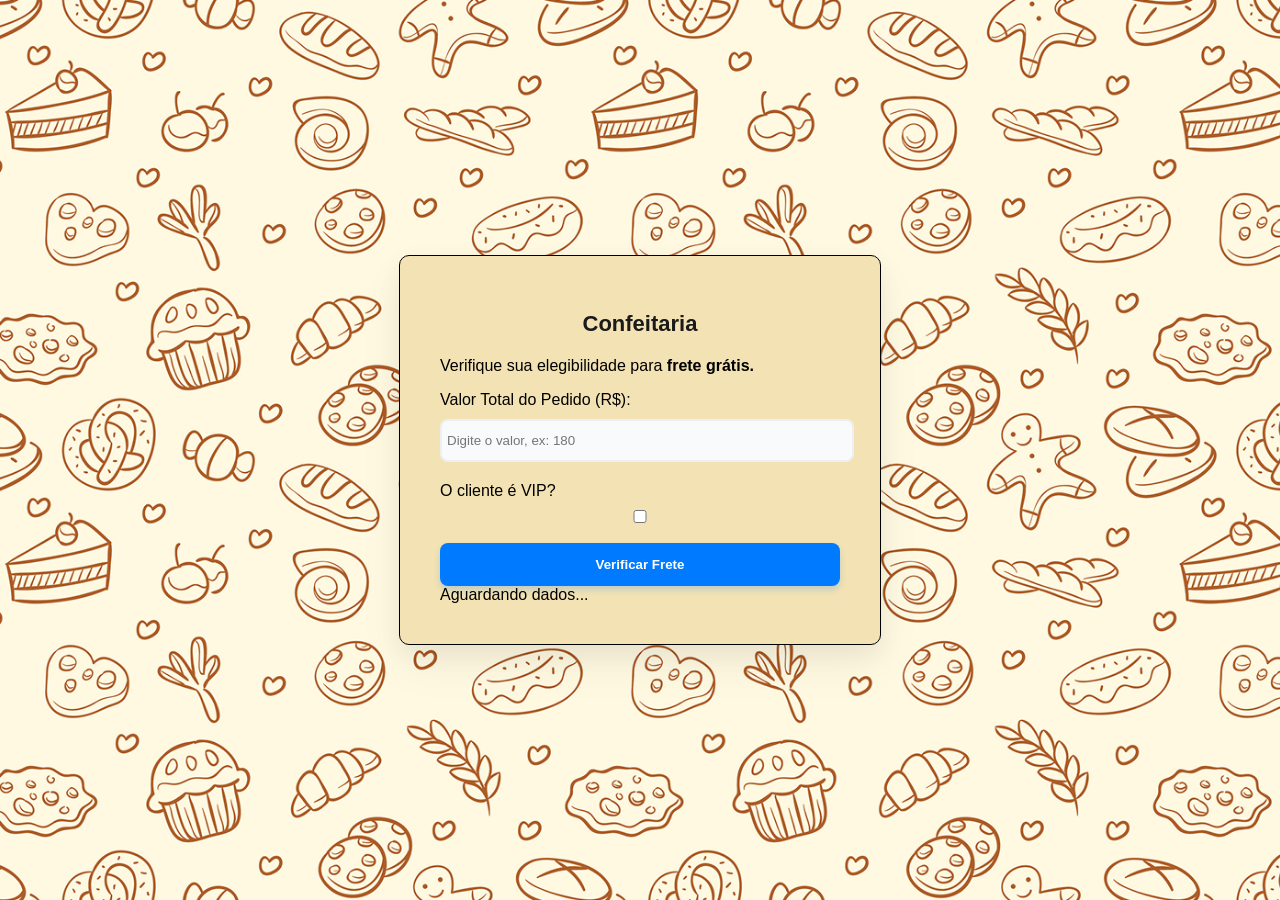
<file: 03-atividade-html-css-javascript/index.html>
<!DOCTYPE html>
<html lang="pt-br">
<head>
    <meta charset="UTF-8">
    <meta name="viewport" content="width=device-width, initial-scale=1.0">
    <title>Calculadora de Frete - Confeitaria</title>
    <link rel="stylesheet" href="./css/style.css">
</head>
<body>

    <div class="container">
        <header>
            <h1>Confeitaria</h1>
            <p>Verifique sua elegibilidade para <strong>frete grátis.</strong></p></p>
        </header>

        <main class="box-pedido">
            <div class="input-field">
                <label for="valorPedido">Valor Total do Pedido (R$):</label>
                <input type="number" id="valorPedido" placeholder="Digite o valor, ex: 180">
            </div>

            <div class="input-field inline">
                <label for="clienteVIP">O cliente é VIP?</label>
                <input type="checkbox" id="isVIP">
            </div>

            <button id="btnCalcular" onclick="calcularFrete()">Verificar Frete</button>

            <div id="resultadoFrete" class="status-box">
                Aguardando dados...
            </div>
        </main>
    </div>

    <script src="./javascript/script.js"></script>
</body>
</html>
</file>
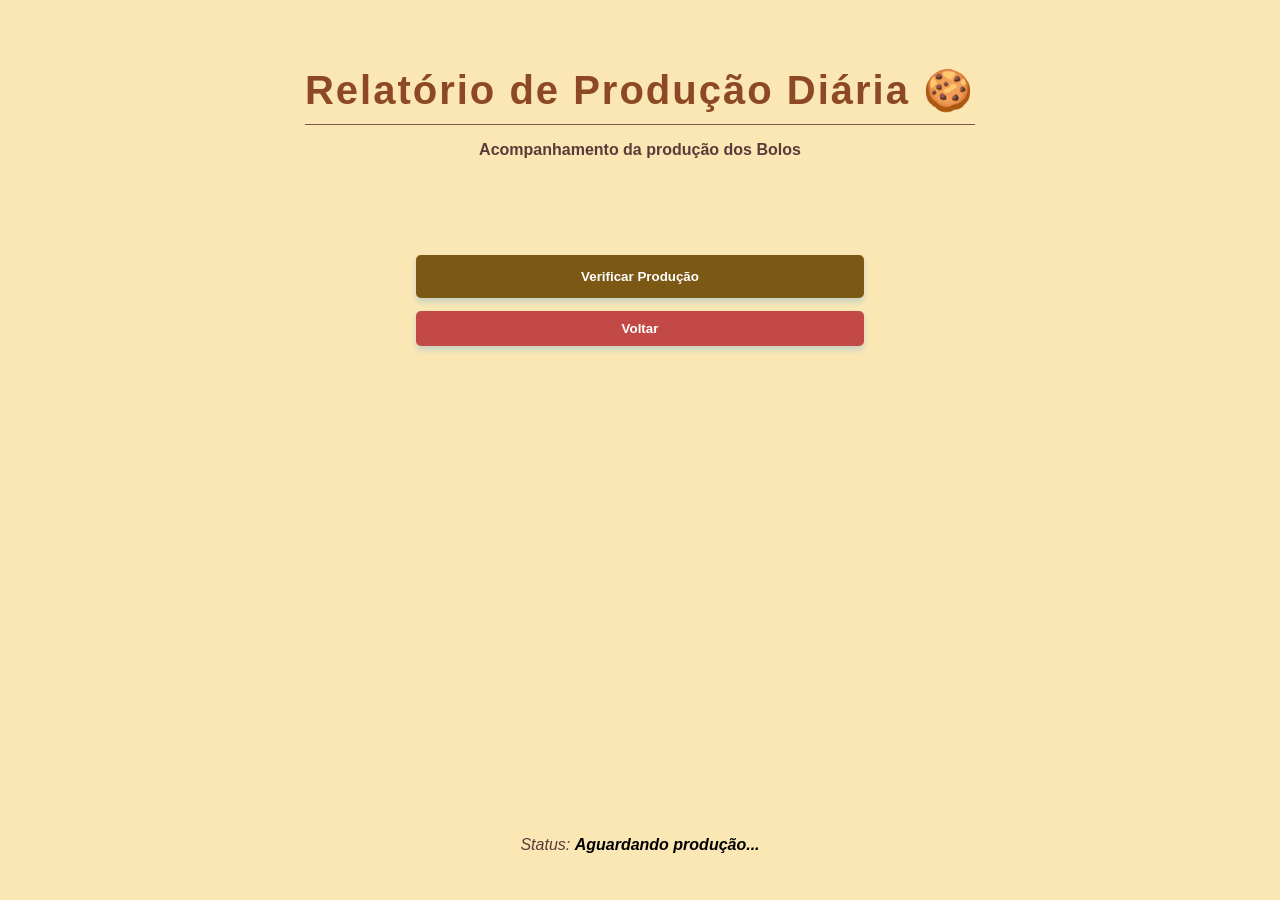
<file: 06-maratona-html-css-js/index.html>
<!DOCTYPE html>
<html lang="pt-br">
<head>
    <meta charset="UTF-8">
    <meta name="viewport" content="width=device-width, initial-scale=1.0">
    <title>Produção de Bolos de Pote</title>
    <link rel="stylesheet" href="./css/style.css" />
</head>
<body>

    <header>
        <h1>Relatório de Produção Diária 🍪</h1>
        <hr>
        <p><strong>Acompanhamento da produção dos Bolos</strong></p>
    </header>

    <main>
        <div id="lista-producao">
            </div>
    </main>

    <button id="btnCalcular">Verificar Produção</button>
    <button id="btn-reset" class ="btn-secundario">Voltar</button>

    <footer>
        <p>Status: <span id="status">Aguardando produção...</span></p>
    </footer>

<script src="./js/script.js"></script>

</body>
</html>
</file>
<file: 03-atividade-html-css-javascript/css/style.css>
/* 1. Fundo da Página */
body {
    background-color: #e3d3f8; /* Um cinza azulado suave para destacar a box */
    display: flex;
    justify-content: center;
    align-items: center;
    height: 100vh;
    margin: 0;
    font-family: 'Segoe UI', sans-serif;
    background-image: url(../img/background.png);
    background-size: cover;
    background-position: center;
    background-repeat: no-repeat;
}

/* 2. A Box Detalhada */
.container {
    background-color: #f3e2b3; /* Fundo branco para contraste */
    width: 100%;
    max-width: 400px;
    padding: 40px;
    
    /* Bordas */
    border: 1px solid #000000;
    border-radius: 10px; /* Bordas bem arredondadas e modernas */
    
    /* Sombras (Layered Shadow) */
    /* Criamos um efeito de profundidade real usando duas camadas de sombra */
    box-shadow: 0 10px 25px rgba(0, 0, 0, 0.05), 
                0 20px 48px rgba(0, 0, 0, 0.05);
    
    transition: transform 0.3s ease; /* Efeito suave ao interagir */
}

/* Efeito de detalhe: quando o mouse passa por cima, a box "flutua" */
.container:hover {
    transform: translateY(-5px);
    box-shadow: 0 15px 35px rgba(0, 0, 0, 0.1);
}

/* 3. Estilizando o conteúdo dentro da Box */
h1 {
    color: #1a1a1a;
    font-size: 22px;
    margin-bottom: 20px;
    text-align: center;
}

input {
    width: 100%;
    padding: 12px 5px;
    margin: 10px 0 20px 0;
    border: 2px solid #edeff2;
    border-radius: 8px;
    outline: none;
    background-color: #f9fafb; /* Campo levemente mais escuro que a box */
    transition: all 0.2s;
}

input:focus {
    border-color: #007bff;
    background-color: #fff;
    box-shadow: 0 0 0 4px rgba(0, 123, 255, 0.1);
}

button {
    width: 100%;
    padding: 14px;
    background-color: #007bff;
    color: white;
    border: none;
    border-radius: 8px;
    font-weight: 600;
    cursor: pointer;
    box-shadow: 0 4px 6px rgba(0, 123, 255, 0.2);
}
</file>
<file: 06-maratona-html-css-js/css/style.css>
body {
    font-family: sans-serif, Arial, Helvetica;
    background-color: #fae7b4;
    color: #5d3a3a;
    margin: 0;
    display: flex;
    flex-direction: column;
    align-items: center;
    min-height: 100vh;
}

header {
    text-align: center;
    padding: 40px 20px;
}

hr {
    background-color: #7c5757;
    height: 1px;
    border: none;
}

h1 {
    font-size: 2.5rem;
    color: #8d4925;
    margin-bottom: 10px;
    letter-spacing: 2px;
}

#lista-producao {
    display: grid;
    grid-template-columns: repeat(auto-fit, minmax(200px, 1fr));
    gap: 20px;
    width: 90%;
    max-width: 1000px;
    padding: 20px;
}

.item-bolo {
    background-color: #ffffff;
    border: 2px solid #9e711c;
    border-radius: 15px;
    padding: 20px;
    text-align: center;
    box-shadow: 0 4px 10px rgba(0, 0, 0, 0.05);
    transition: transform 0.3s ease, box-shadow 0.3s ease;
}

.item-bolo:hover {
    transform: translateY(-5px);
    box-shadow: 0 6px 15px rgba(141, 73, 37, 0.2);
    border-color: #693519;
}

footer {
    margin-top: auto;
    padding: 30px;
    font-style: italic;
}

#status {
    font-weight: bold;
    color: #000000;
}

button {
    width: 35%;
    padding: 14px;
    margin-bottom: 13px;
    background-color: #7c5815;
    color: white;
    border: none;
    border-radius: 5px;
    align-items: center;
    font-weight: 600;
    cursor: pointer;
    box-shadow: 0 4px 6px rgba(0, 123, 255, 0.2);
    transition: background 0.3s;
}

button:hover {
    background-color: #5f4318;
}

#btn-reset {
    background-color: #c24945;
    color: white;
    border: none;
    padding: 10px 20px;
    border-radius: 5px;
    cursor: pointer;
    font-weight: bold;
    transition: background 0.3s;
}

#btn-reset:hover {
    background-color: #c9302c;
}
</file>
